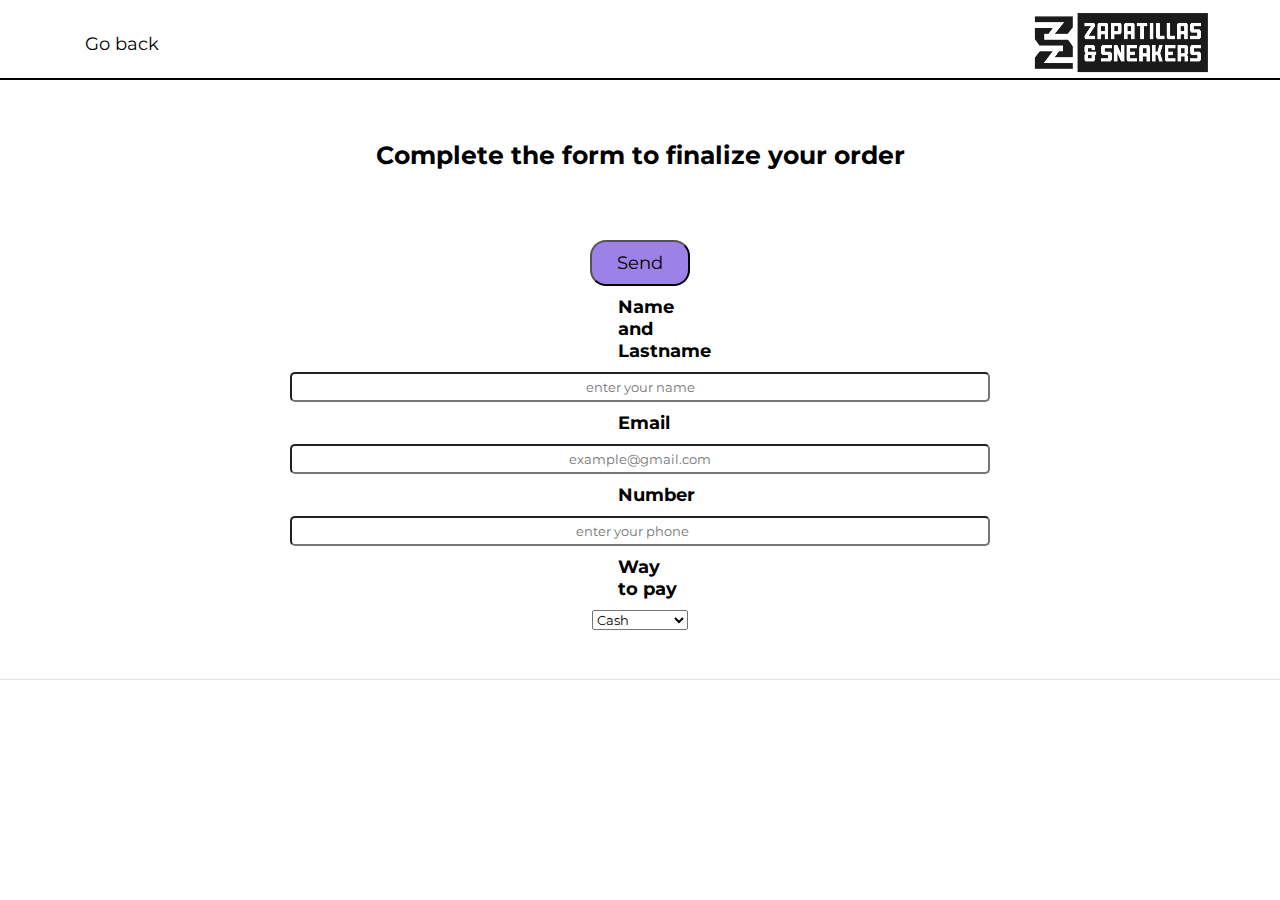
<file: formulario.html>
<!DOCTYPE html>
<html lang="en">
  <head>
    <meta charset="UTF-8" />
    <meta name="viewport" content="width=device-width, initial-scale=1.0" />
    <link rel="preconnect" href="https://fonts.googleapis.com" />
    <link rel="preconnect" href="https://fonts.gstatic.com" crossorigin />
    <link
      href="https://fonts.googleapis.com/css2?family=Dosis:wght@300&family=Indie+Flower&family=Koulen&family=Montserrat:ital,wght@0,400;1,900&family=Odibee+Sans&family=Roboto&family=Seymour+One&display=swap"
      rel="stylesheet"
    />
    
    <link rel="stylesheet" href="styles/style.css" />
    <link
      rel="stylesheet"
      href="https://cdnjs.cloudflare.com/ajax/libs/font-awesome/6.0.0-beta3/css/all.min.css"
    />
    <title>Document</title>
  </head>
  <body>
     <!--    HEADER  -->

     <header>
      <nav class="navbar">
  

        <ul class="navbar__list">
          <li><a href="index.html">Go back</a></li>

        </ul>
        <a href="#hero"
          ><img class="logo-img" src="img/sneakers.png" alt="logo"
        /></a>
        <div class="navbar__toggle">
              <!--  menú hamburguesa  -->
          <span></span>
          <span></span>
          <span></span>
        </div>
      </nav>
    </header>

    <section id="contact">
     
      
      <h3>Complete the form to finalize your order</h3>
      <div class="container-contact">
        <form class="form">
          <button class="form-button">Send</button>
          <label for="name">Name and Lastname</label>
          <div class="container-input">
            <input
              type="text"
              name="name"
              id="name"
              placeholder="enter your name"
            />
            <small></small>
          </div>

          <label for="email">Email</label>
          <div class="container-input">
            <input
              type="email"
              name="email"
              id="email"
              placeholder="example@gmail.com"
            />
            <small></small>
          </div>

          <label for="number">Number</label>
          <div class="container-input">
            <input
              type="number"
              name="number"
              id="number"
              placeholder="enter your phone"
            />
            <small></small>
          </div>

          <label for="optionsPay">Way to pay</label>
          <div class="container-input">
            <select id="optionPay" name="opcion">
              <option value="option1">Cash</option>
              <option value="option2">Debit Card</option>
              <option value="option3">Credit Card</option>
    
            <small></small>
          </div>
        </form>
       
      </section>
        <script src="/assets/data.js"></script>
        <script src="/assets/formulario.js"></script>
  
   
      </div>
  </body>
</html>
</file>
<file: styles/style.css>
* {
  box-sizing: border-box;
  margin: 0;
  padding: 0;
  text-decoration: none;
  font-family: "Montserrat", sans-serif;
}

html {
  scroll-behavior: smooth;
  scroll-padding-top: 30px;
}

/* ANIMACIONES */

@keyframes fade {
  from {
    opacity: 0;
  }
  to {
    opacity: 1;
  }
}

@keyframes desplazamientoHaciaAbajo {
  from {
    transform: translateY(0);
  }
  to {
    transform: translateY(80px);
  }
}

/* HEADER */

header {
  height: 80px;
  padding: 8px 25px;
  border-bottom: solid 2px #050104;
}

@media (min-width: 768px) {
  header {
    padding: 8px 40px;
  }
}

@media (min-width: 1050px) {
  header {
    padding: 8px 70px;
  }
}

.navbar {
  display: flex;
  justify-content: space-between;
  align-items: center;
}

/*.navbar button*/

.shop-button {
  display: flex;
  justify-content: center;
  align-items: center;
  font-size: 2rem;
  border: none;
  background-color: #ffff;
  color: #aaaaaa;
  cursor: pointer;
  transition: color 0.3s ease;
}

@media (min-width: 1050px) {
  .shop-button {
    font-size: 45px;
  }
}

.shop-quantity {
  font-size: 10px;
  font-weight: bold;
  color: #5f5c5c;
  background-color: #cccbcc;
  padding: 4px;
  border-radius: 1rem;
}

.navbar button:hover {
  color: #020202;
}

@media (min-width: 768px) {
  .navbar__list li {
    margin-top: 25px;
  }
}

.navbar__list li a {
  --clippy: polygon(0 0, 0 0, 0 100%, 0% 100%);
}

.navbar__list li a::after {
  content: "";
  display: block;
  background-color: #150941;
  width: 120%;
  margin-top: 3px;
  height: 1px;
  clip-path: var(--clippy);
  transition: clip-path 0.7s;
}

.navbar__list li a:hover {
  --clippy: polygon(0 0, 100% 0, 100% 100%, 0 100%);
}

.logo-img {
  height: 65px;
  width: 180px;
  cursor: pointer;
}

.navbar__toggle {
  display: flex;
  flex-direction: column;
  gap: 7px;
  cursor: pointer;
  transition: background-color 0.4s ease;
}

.navbar__toggle:hover {
  background-color: #f1f0ff;
  border-radius: 2rem;
  padding: 12px 0px;
}

/*  desaparece el menú hamburguesa*/

@media (min-width: 768px) {
  .navbar__toggle {
    display: none;
  }
}

.navbar__toggle span {
  width: 40px;
  height: 4px;
  background: #aaaaaa;
  border-radius: 2px;
}

/*    no se debe ver hasta que no se haga click en el menú hamburguesa*/

.navbar__list {
  display: none;
}

@media (min-width: 768px) {
  .navbar__list {
    display: flex;
    list-style: none;
    text-align: center;
    gap: 40px;
  }
}

/*  al hacer click en el menú hamburguesa, despliega el la navbar__list*/

.show-navbar {
  list-style: none;
  text-align: center;
  position: absolute;
  top: 80px;
  left: 0;

  border-bottom-left-radius: 0.5rem;
  border-bottom-right-radius: 0.5rem;
  background-color: #09090a;
  display: flex;
  flex-direction: column;
  gap: 10px;
  width: 100%;
  height: 150px;
  padding: 10px;

  animation-duration: 1s;
  animation-name: fade;
  animation-iteration-count: 1;
  animation-direction: alternate;
}

.navbar__list a {
  font-size: 14px;
  margin: 15px;
  color: black;
  cursor: pointer;
}

.navbar__list a:hover {
  font-weight: bold;
}

@media (min-width: 768px) {
  .navbar__list a {
    font-size: 18px;
  }
  .navbar__list a:hover {
    font-weight: normal;
  }
}

/* SHOP */

.shop-add {
  display: flex;
  flex-direction: column;
  align-content: center;
  justify-content: center;
  align-items: center;
  gap: 10px;
}

.show-shop {
  text-align: center;
  position: absolute;
  top: 80px;
  left: 0;
  border-bottom-left-radius: 0.5rem;
  border-bottom-right-radius: 0.5rem;
  background-color: #7067e9;
  display: flex;
  flex-direction: column;
  align-items: center;
  gap: 10px;
  width: 60%;
  padding: 10px;
  animation-duration: 1s;
  animation-name: fade;
  animation-iteration-count: 1;
  animation-direction: alternate;
}

.shop-container {
  display: none;
}

.shop-container h5 {
  font-size: 16px;
}

.shop-total {
  background-color: #ada4fa;
  margin: 20px 0px;
  display: flex;
  justify-content: space-around;
  align-items: center;
  gap: 10px;
  border: solid #817a7f 1px;
  border-radius: 5px;
  padding: 10px;
}

.shopcard-container {
  height: 215px;
  width: 200px;
  display: flex;
  background-color: #fff9fd;
  border-radius: 1rem;
  box-shadow: 0px 0px 12px 1px #aaaaaa;
  gap: 15px;
  padding: 10px 20px;
  align-items: center;
  flex-wrap: wrap;
  justify-content: center;
  align-content: center;
}

@media (max-width: 450px) {
  .shopcard-container {
    width: 160px;
  }
}

@media (min-width: 768px) {
  .shopcard-container {
    padding: 20px 50px;
    width: 250px;
    height: 300px;
  }
}

@media (min-width: 1050px) {
  .shopcard-container {
    width: 320px;
    padding: 20px 100px;
  }
}

.shopcard-total {
  display: flex;
  flex-direction: column;
  gap: 20px;
}
.shopcard-principal {
  display: flex;
  flex-direction: column;
  align-items: center;
}

.shopcard-quantity {
  display: flex;
  justify-content: space-evenly;
  align-items: center;
  font-size: 14px;
}
.shopcard-container h5 {
  font-size: 14px;
}

.shopcard-container img {
  height: 100px;
  width: 80px;
}

@media (min-width: 768px) {
  .shopcard-container img {
    height: 125px;
    width: 90px;
  }
}

.shopcard-price {
  display: flex;
  justify-content: center;
  align-items: center;
  font-size: 14px;
  gap: 5px;
}

.p-price {
  font-weight: bold;
}

.quantity-handler {
  font-size: 18px;
  background-color: #e4e4e4;
  padding: 0px 8px;
  border-radius: 3px;
  cursor: pointer;
}

.empty-cart {
  font-size: 16px;
  padding: 20px;
  margin-bottom: 20px;
}

.shop-total h5 {
  font-size: 16px;
}

.buy,
.delete {
  padding: 10px 40px;
  background-color: #ffe4f6;
  color: #817a7f;
  border: solid #817a7f 1px;
  border-radius: 1rem;
  cursor: pointer;
  text-align: center;
  text-decoration: none;
  font-size: 14px;
  font-weight: bold;
}

.buy:hover,
.delete:hover {
  box-shadow: 0px 0px 8px 2px #aaaaaa;
  font-weight: bold;
  color: #5f5c5c;
}

.disabled {
  background-color: #b8b8b8;
  color: white;
  cursor: not-allowed;
  border: none;
}

/* HERO */

#hero {
  background-color: #e4def5;
  border-bottom: solid 1px #ffd0ef;
  display: flex;
  align-items: center;
  justify-content: center;
  text-align: center;
  padding: 20px;
  gap: 30px;
  animation-duration: 2s;
  animation-name: fade;
  animation-iteration-count: 1;
  margin: 0 auto;
}

@media (min-width: 768px) {
  #hero {
    gap: 50px;
  }
}

.hero__info {
  max-width: 300px;
  margin-top: 10px;
}

@media (min-width: 768px) {
  .hero__info {
    max-width: 220px;
  }
}

@media (min-width: 1050px) {
  .hero__info {
    max-width: 230px;
  }
}

@media (min-width: 1285px) {
  .hero__info {
    max-width: 250px;
  }
}

img {
  max-width: 100%;
  height: auto;
  border-radius: 5px;
}

.hero__info h3 {
  font-size: 20px;
  text-align: center;
  text-decoration: underline #9689df;
  margin-bottom: 5px;
}

.hero__info p {
  font-size: 16px;
  font-weight: lighter;
  color: #454545;
  text-align: center;
}

@media (max-width: 768px) {
  #hero {
    flex-direction: column;
  }

  .hero__info {
    text-align: center;
  }
}

/* ABOUT */

#about {
  background-image: url("https://images.pexels.com/photos/6258910/pexels-photo-6258910.jpeg?auto=compress&cs=tinysrgb&w=1260&h=750&dpr=1");
  background-size: cover;
  background-position: center;
  background-repeat: no-repeat;
  padding: 150px 0;
  border-bottom: solid 1px #9885ee;
  width: 100%;
  display: flex;
  justify-content: center;
  align-items: center;
}

@media (min-width: 768px) {
  #about {
    height: 600px;
  }
}

.about__container {
  display: flex;
  justify-content: center;
  align-items: center;
}

.about__button {
  padding: 5px 10px;
  background-color: #af9ff7;
  color: #0a0a0a;
  border: none;
  border-radius: 1rem;
  cursor: pointer;
  text-align: center;
  text-decoration: none;
  font-size: 16px;
  transition: width 0.2s ease;
  animation-duration: 2s;
  animation-name: fade;
  animation-iteration-count: 1;
  animation-direction: alternate;
}

.about-p {
  color: #ffff;
  background-color: rgba(0, 0, 0, 0.5);
  font-weight: bold;
  padding: 50px;
  border-radius: 6rem;
  animation-duration: 2s;
  animation-name: fade;
  animation-iteration-count: 1;
  animation-direction: alternate;
}

.display-none {
  display: none;
}

.about__button:hover {
  box-shadow: 0px 0px 2px 2px #aaaaaa;
  font-weight: bold;
  width: 150px;
}

/* PRODUCTS */

#products {
  display: flex;
  justify-content: center;
  align-items: center;
  width: 100%;
  border-bottom: solid 1px #9995ac;
}

.products__container {
  display: flex;
  flex-direction: column;
  align-items: center;
  padding: 40px;
  gap: 25px;
}

.products__container h3 {
  font-size: 25px;
  text-align: center;
  text-decoration: underline #110f10;
}

.products__container p {
  font-size: 12px;
  text-align: center;
}

.container-buttons {
  display: flex;
  flex-wrap: wrap;
  justify-content: center;
  gap: 20px;
  margin: 40px 0px;
}

.container-buttons button,
.more {
  padding: 5px 10px;
  background-color: #bdaef3;
  color: #0a080a;
  border: none;
  border-radius: 1rem;
  cursor: pointer;
  text-align: center;
  text-decoration: none;
  font-size: 16px;
}

.container-buttons button:hover,
.more:hover {
  box-shadow: 0px 0px 8px 2px #141111;
  font-weight: bold;
}

.container-cards {
  display: flex;
  flex-direction: column;
  align-items: center;
  justify-content: center;
  gap: 50px;
}

@media (min-width: 768px) {
  .container-cards {
    display: flex;
    flex-direction: row;
    flex-wrap: wrap;
  }
}

.container-card {
  display: flex;
  flex-direction: column;
  align-items: center;
  justify-content: center;
  padding: 30px 80px;
  gap: 20px;
  background-color: #f6f3fa;
  border-radius: 1rem;
  box-shadow: 0px 0px 12px 1px #aaaaaa;
  animation-duration: 2s;
  animation-name: fade;
  animation-iteration-count: 1;
  animation-direction: alternate;
}

/*TRABAJAR CUANDO ES MENOR A 450PX */
@media (max-width: 450px) {
  .container-card {
    padding: 15px 40px;
  }
}

.container-card:hover {
  box-shadow: 0px 0px 16px 1px #aaaaaa;
}

.container-card h5 {
  font-size: 18px;
  font-weight: bold;
  text-align: center;
  text-decoration: underline #d3d0ff;
}

.container-card img {
  height: 300px;
  width: 200px;
  border-radius: 0.5rem;
}

.container-price {
  display: flex;
  gap: 20px;
}

.container-price p {
  font-size: 16px;
}

.container-price p:nth-child(1) {
  font-weight: bold;
}

.container-card button {
  padding: 10px 16px;
  background-color: #b298fa;
  color: #030303;
  border: none;
  border-radius: 1rem;
  cursor: pointer;
  text-align: center;
  text-decoration: none;
  font-size: 16px;
}

.container-card button:hover {
  box-shadow: 0px 0px 8px 2px #aaaaaa;
  font-weight: bold;
}

#contact {
  display: flex;
  flex-direction: column;
  align-content: center;
  justify-content: center;
  align-items: center;
    background-size: cover;
  background-position: center;
  background-repeat: no-repeat;
  height: 600px;
  border-bottom: solid 1px #ffd0ef;
  gap: 60px;
}

#contact h3 {
  font-size: 25px;
  background-color: rgba(255, 255, 255, 0.575);
  font-weight: bold;
  padding: 10px 20px;
  border-radius: 1rem;
}

.container-contact {
  animation-duration: 2s;
  animation-name: fade;
  animation-iteration-count: 1;
  animation-direction: alternate;
}

.form {
  display: flex;
  flex-direction: column;
  align-items: center;
  gap: 10px;
}

.form label {
  margin-left: 15px;
  font-size: 18px;
  font-weight: bold;
  width: 60px;
  background-color: rgba(255, 255, 255, 0.575);
  border-radius: 4px;
}

.form label:nth-child(5) {
  width: 85px;
}

.form label:nth-child(7) {
  width: 45px;
}

.form input {
  border-radius: 5px;
  padding: 5px 20px;
  width: 350px;
  text-align: center;
}

@media (max-width: 450px) {
  .form input {
    width: 280px;
  }
}

@media (min-width: 768px) {
  .form input {
    padding: 5px 40px;
    width: 700px;
  }
}

.form textarea {
  border-radius: 5px;
  padding: 5px 20px;
  width: 350px;
  text-align: center;
}

@media (max-width: 450px) {
  .form textarea {
    width: 280px;
  }
}

@media (min-width: 768px) {
  .form textarea {
    padding: 5px 40px;
    width: 700px;
  }
}

.form-button {
  display: flex;
  justify-content: center;
  align-items: center;
}

.form button {
  background-color: #9c81e7;
  font-size: 18px;
  padding: 10px 16px;
  width: 100px;
  border-radius: 1rem;
  cursor: pointer;
}

.form button:hover {
  box-shadow: 0px 0px 8px 2px #aaaaaa;
  font-weight: bold;
}

.input-error {
  color: rgb(237, 1, 1);
  font-size: 12px;
}

.input-success {
  border: 3px solid #27ce4e;
  border-radius: 6px;
}

/* FOOTER */

.container-footer {
  padding: 30px 20px;
  display: flex;
  flex-wrap: wrap;
  flex-direction: column;
  align-content: center;
  justify-content: center;
  align-items: center;
  gap: 30px;
}

@media (min-width: 768px) {
  .container-footer {
    flex-direction: row;
    flex-wrap: nowrap;
    justify-content: space-around;
  }
}
.container-socialmedia {
  display: flex;
  gap: 20px;
  align-items: center;
}

@media (min-width: 768px) {
  .container-socialmedia {
    flex-direction: column;
    width: 300px;
  }
}

.container-socialmedia h5 {
  margin-right: 20px;
  font-size: 16px;
  text-align: center;
}

@media (min-width: 768px) {
  .container-socialmedia h5 {
    margin-right: 0px;
  }
}

.container-socialmedia img:nth-child(1) {
  height: 40px;
  width: 40px;
  border-radius: 1rem;
}

@media (min-width: 768px) {
  .container-socialmedia img:nth-child(1) {
    height: 50px;
    width: 50px;
  }
}

.container-logo img {
  width: 200px;
  height: 75px;
  border-radius: 5px;
}

@media (min-width: 768px) {
  .container-logo img {
    width: 300px;
    height: 120px;
  }
}

.container-personal p {
  display: flex;
  flex-direction: column;
  align-items: center;
  font-size: 14px;
  text-align: center;
}

@media (min-width: 768px) {
  .container-personal p {
    font-size: 18px;
    width: 300px;
  }
}

.container-personal a {
  font-size: 14px;
  color: black;
  text-decoration: none;
  font-weight: bold;
}

@media (min-width: 768px) {
  .container-personal a {
    font-size: 18px;
  }
}
</file>
